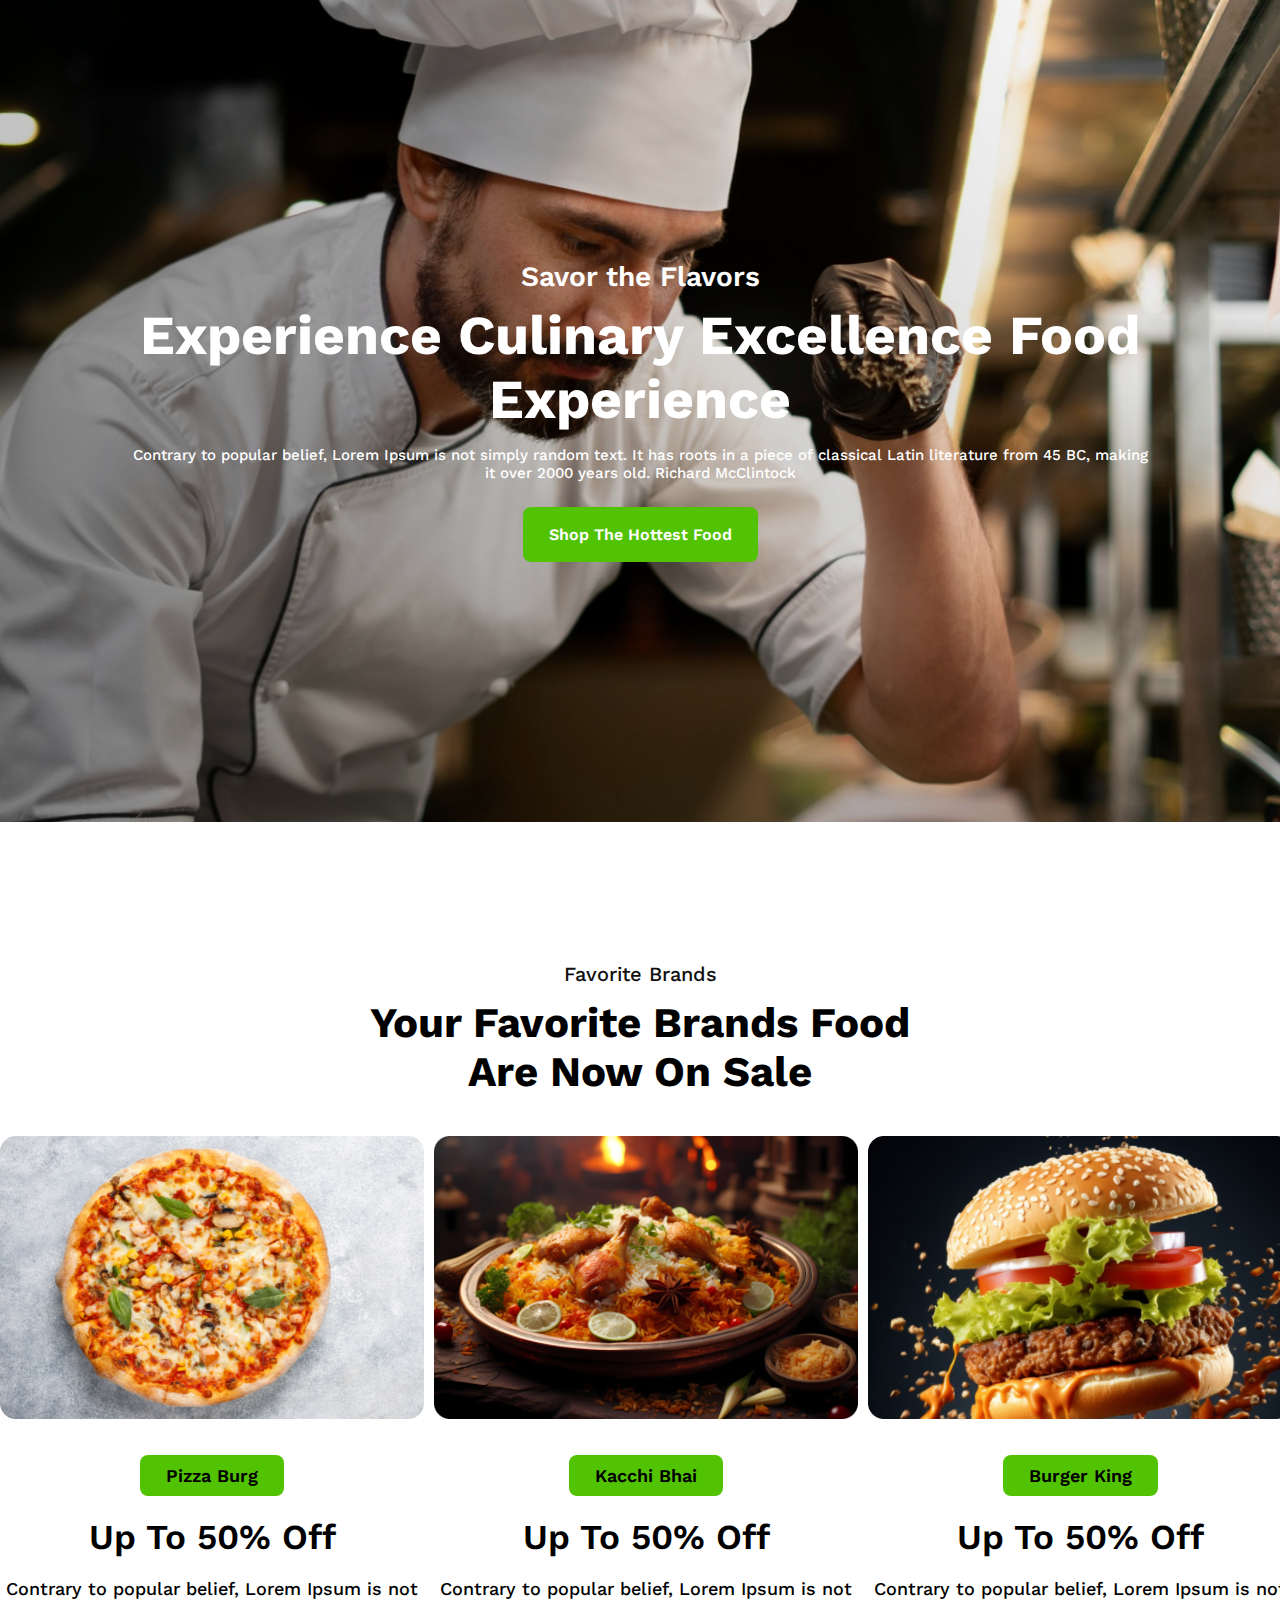
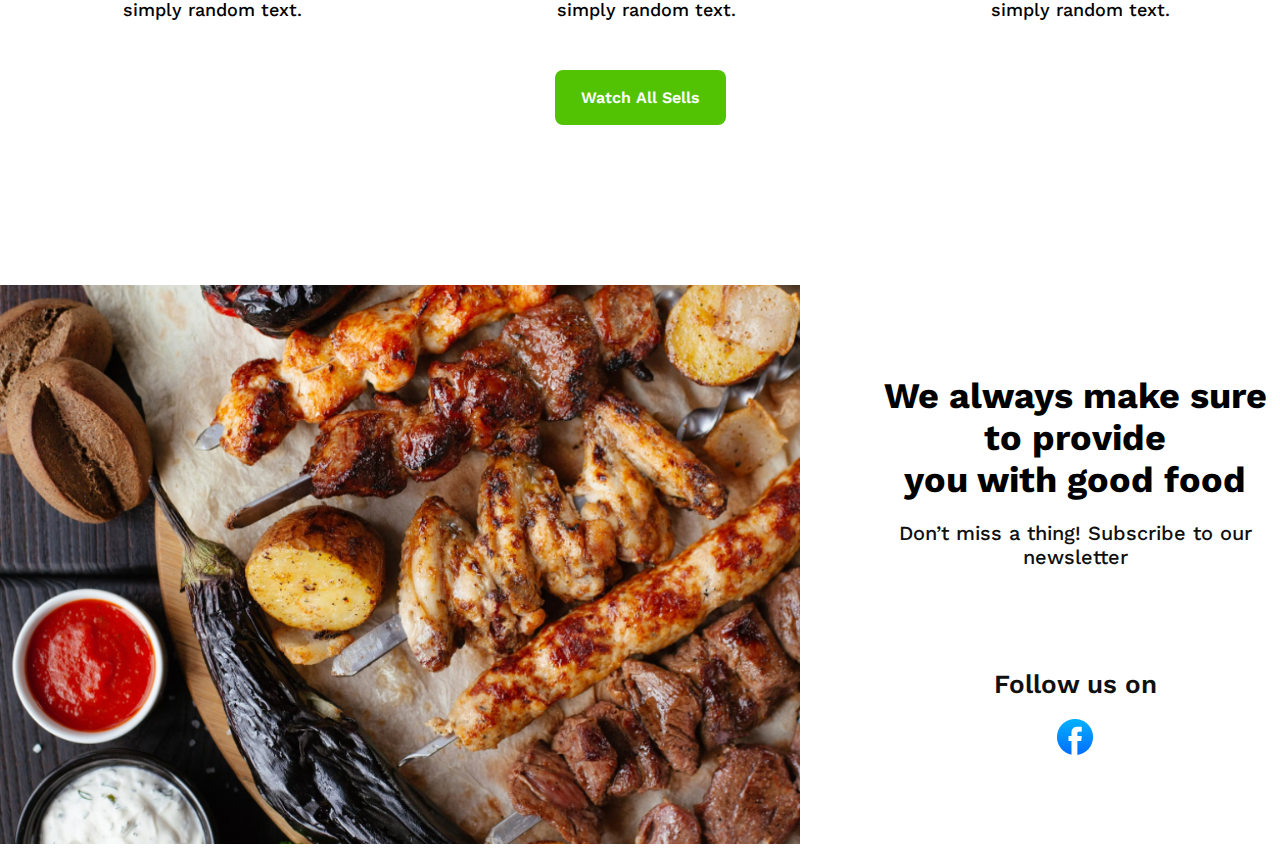
<file: index.html>
<!DOCTYPE html>
<html lang="en">
<head>
    <meta charset="UTF-8">
    <meta name="viewport" content="width=device-width, initial-scale=1.0">
    <title>Good Food  Restaurant</title>
    <link rel="stylesheet" href="Styles/style.css">
</head>
<body>

    <!-- section>div>p+h1+p+button -->

    <!--  Starting of Banner section -->
    <section id="hero">
        <div class="hero-content">
            <p class="subtitle">Savor the Flavors</p>
            <h1 class="title">Experience Culinary Excellence Food Experience</h1>
            <p class="description">Contrary to popular belief, Lorem Ipsum is not simply random text. It has roots in a piece of classical Latin literature from 45 BC, making it over 2000 years old. Richard McClintock</p>
            <div class="btn-container">
                <button class="banner-btn">Shop The Hottest Food</button>
            </div>
        </div>
    </section>
    <!--  Starting of Banner section -->

    <!-- Starting of Brand Foods -->
     <section id="brand-food">
        <div class="b-ftext">
            <h3 class="b-fh3">Favorite Brands</h3>
            <h1 class="b-fh1">Your Favorite Brands Food <br>Are Now On Sale</h1>
        </div>

        <div class="item">
            <div class="items">
               <img src="images/pizza.png" alt="">
               <button class="items-btn">Pizza Burg</button>
               <h4 class="items-h4">Up To 50% Off</h4>
               <p class="items-p">Contrary to popular belief, Lorem Ipsum is not simply random text.</p>
            </div>
            <div class="items">
               <img src="images/biriyani.png" alt="">
               <button class="items-btn">Kacchi Bhai</button>
               <h4 class="items-h4">Up To 50% Off</h4>
               <p class="items-p">Contrary to popular belief, Lorem Ipsum is not simply random text.</p>
            </div>
            <div class="items">
               <img src="images/burger.png" alt="">
               <button class="items-btn">Burger King</button>
               <h4 class="items-h4">Up To 50% Off</h4>
               <p class="items-p">Contrary to popular belief, Lorem Ipsum is not simply random text.</p>
            </div>
        </div>

        <div class="b-fbtn-container">
            <button class="b-fbtn">Watch All Sells</button>
        </div>
     </section>
    <!-- Ending of Brand Foods -->

    <!-- Starting of last section  -->
     <section id="last-section">
        <div class="l-s-img">
           <img src="images/foods.png" alt="">
        </div>
        
         <div class="l-s-text">
            <h1 class="l-s-h1">We always make sure to provide <br>you with good food</h1>
            <p class="l-s-p">Don’t miss a thing! Subscribe to our newsletter</p>
            <h4 class="l-s-h4">Follow us on</h4>
            <a href="www.facebook.com" target="_blank"><img src="images/facebook.png" alt=""></a>
         </div>
        
     </section>
    <!-- Ending of last Section -->
    
</body>
</html>
</file>
<file: Styles/style.css>
@import url('https://fonts.googleapis.com/css2?family=Work+Sans:ital,wght@0,100..900;1,100..900&display=swap');

/* font-family: "Work Sans", sans-serif; */
*{
    margin: 0;
    padding: 0;
}



/* Css of Banner section */
#hero{
    max-width: 1540px;
    background-image:linear-gradient(45deg, rgba(0, 0, 0, 0.355),transparent), url('../images/hero-bg.png');
    background-size: cover;
    background-position: center;
}

.hero-content{
    max-width: 1020px;
    margin: 0 auto;
    text-align: center;
    padding: 260px 0;
}

.subtitle{
    font-size: 28px;
    color: white;
    font-family: "Work Sans", sans-serif;
    font-weight: 600;
    margin-bottom: 10px;

}

.title{
    font-size: 55px;
    color: white;
    font-family: "Work Sans", sans-serif;
    font-weight: bold;
    margin-bottom: 15px;

}

.description{
    font-size: 15px;
    color: white;
    font-family: "Work Sans", sans-serif;
    font-weight: 500;
    margin-bottom: 25px;
    
}

.banner-btn{
    background-color: #52C303;
    font-size: 16px;
    color: white;
    font-family: "Work Sans", sans-serif;
    font-weight: 600;
    padding: 18px 26px;
    border: none;
    border-radius: 8px;

}



/* Css of Brand Food section */
#brand-food{
    max-width: 1320px;
    margin: 0 auto;
    padding: 140px 0;
    text-align: center;
}

.b-fh3{
    font-size: 20px;
    color: #101010;
    font-family: "Work Sans", sans-serif;
    font-weight: 500;
    margin-bottom: 12px;
}

.b-fh1{
    font-size: 42px;
    color: black;
    font-family: "Work Sans", sans-serif;
    font-weight: bold;
    margin-bottom: 40px;
}

.item{
    display: flex;
    gap: 10px;
}

.items img{
    margin-bottom: 32px;
}

.items-btn{
    background-color: #52C303;
    font-size: 18px;
    color: black;
    font-family: "Work Sans", sans-serif;
    font-weight: 600;
    padding: 10px 26px;
    border: none;
    border-radius: 8px;
    margin-bottom: 20px;
}

.items-h4{
    font-size: 35px;
    color: black;
    font-family: "Work Sans", sans-serif;
    font-weight: 600;
    margin-bottom: 20px;
}

.items-p{
    font-size: 18px;
    color: black;
    font-family: "Work Sans", sans-serif;
    font-weight: 500;
    margin-bottom: 50px;
}

.b-fbtn-container{
    text-align: center;
}

.b-fbtn{
    background-color: #52C303;
    font-size: 16px;
    color: white;
    font-family: "Work Sans", sans-serif;
    font-weight: 600;
    padding: 18px 26px;
    border: none;
    border-radius: 8px;
    margin-bottom: 20px;
}



/* Css of Last Section */
#last-section{
    display: flex;
    align-items: center;
    max-width: 1540px;

}


.l-s-img{
    width: 800px;
    margin-right: 70px;
}

.l-s-img img{
   background-size: cover;
   width: 800px;
   
}

.l-s-text{
    text-align: center;
}

.l-s-h1{
    font-size: 36px;
    font-family: "Work Sans", sans-serif;
    font-weight: bold;
    margin-bottom: 20px;
}

.l-s-p{
    font-size: 20px;
    color: #101010;
    font-family: "Work Sans", sans-serif;
    font-weight: 500;
    margin-bottom: 100px;
}

.l-s-h4{
    font-size: 26px;
    color: #101010;
    font-family: "Work Sans", sans-serif;
    font-weight: 600;
    margin-bottom: 20px;
}
</file>
